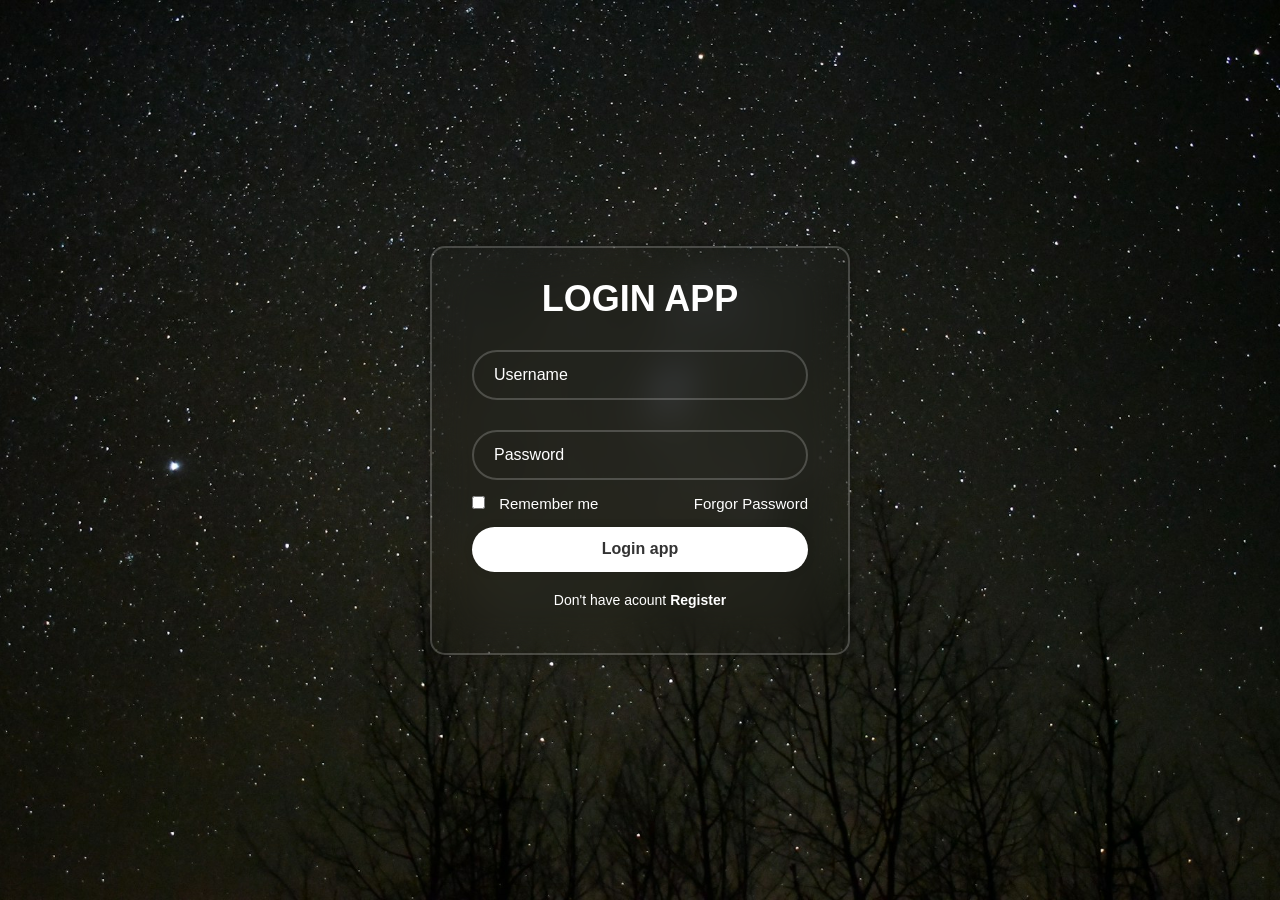
<file: internas/login.html>
<!DOCTYPE html>
<html lang="en">
<head>
    <meta charset="UTF-8">
    <meta name="viewport" content="width=device-width, initial-scale=1.0">
    <link rel='stylesheet' type="text/css" href='../css/style.css' >
    <title>Login de la APP</title>
    <link href="https://cdn.boxicons.com/3.0.8/fonts/basic/boxicons.min.css" rel="stylesheet">
</head>
<body class="bodylogin">
    <section class="wrapper">
        <form action="">
            <h1>LOGIN APP</h1>
            <div class="input-box">
                <input type="text" name="" placeholder="Username">
                <i class="bx bx-user"></i>
            </div>
            <div class="input-box">
                <input type="password" name="" placeholder="Password">
                <i class="bx bx-lock"></i>
            </div>
            <div class="remember-forgot">
                <label>
                    <input type="checkbox" name=""> Remember me
                </label>
                <a href="">Forgor Password</a>
            </div>
            <button type="submit" class="btn">Login app</button>
            <div class="register-link">
                <p>Don't have acount <a href="">Register</a></p>
            </div>
        </form>
    </section>
    
</body>
</html>
</file>
<file: css/style.css>
*{  
    padding: 0;
    margin: 0;
    font-family: Arial;
    box-sizing: border-box;
}
/*-------Estilos de cabecera--------*/
header.mainHeader, section.mainSlider, section.news{
    width: 80%;
    background-color: #ccc;
    margin: 0 auto;
    
}
header.mainHeader h2{
    padding: 30px;
    width: 30%;
    display: inline-block;
}
header.mainHeader nav{
    width: 60%;
    display: inline-block;
    text-align: right;
}
header.mainHeader nav a{
    text-decoration: none;
    color: steelblue;
    padding: 0 10px;
}
header.mainHeader nav a:hover{
    background-color: black;
    color: #fff;
    padding: 20px;
    border-radius: 15px;
}
/*----------Estilos del slider-----------------*/
section.mainSlider {
    background-color: aqu;
}
section.mainSlider h2{
    padding: 130px 0;
    text-align: center;
}
/*----------Estilos del noticias-----------------*/
section.news{
    text-align: center;
}
section.news  .newsItem{
  width: 27%;
  display: inline-block;
  background-color: green;
  margin:  5px;
  padding: 20px;
}
section.news .newsItem button{
    border-radius: 5px;
}
/*----------Estilos del footer-------------------*/
footer.mainFooter{
    background-color: #000;
    color: #ccc;
    text-align: center;
    padding: 20px 0;
}
/*---------------Estilos del login de la app----------------------*/
body.bodylogin{
    display: flex;
    justify-content: center;
    align-items: center;
    min-height: 100vh;
    /*background: seagreen;*/

    background: url('../imagenes/background.jpg')no-repeat;
    background-size: cover;
    background-position: center;
}
.wrapper{
    width: 420px;
    /*background-color: skyblue;*/
    color: #fff;
    /*extra*/
    border-radius: 15px;
    padding: 30px 40px;

    background:  transparent;
    border: 2px solid rgba(255, 255, 255, .2);
    backdrop-filter: blur(20px);
    box-shadow: 0 0 10px rgba(0, 0, 0, .4);

}
.wrapper h1 {
    font-size: 36px;
    text-align: center;
}
.wrapper .input-box{
    position: relative;
    width: 100%;
    height: 50px;
    /*background-color: grey;*/
    margin: 30px 0;
    /*extra*/
    border-radius: 40px;

}
.input-box input{
    width: 100%;
    height: 100%;
    background: transparent;
    border: none;
    outline: none;
    border: 2px solid rgba(255, 255, 255, .2);
    border-radius: 40px;

    font-size: 16px;
    color: #fff;
    padding: 20px 45px 20px 20px;
}
.input-box input::placeholder{
    color: #fff
}
.input-box i{
    position: absolute;
    right: 20px;
    top: 30%;
    transform: translate(-10px);
    font-size: 20px;
    color: greenyellow;
}

.wrapper .remember-forgot{
    display: flex;
    justify-content: space-between;
    font-size: 15px;
    margin: -15px 0 15px;
}
.remember-forgot label input{
    accent-color: #fff;
    margin-right: 10px;

}

.remember-forgot a{
    color: #fff;
    text-decoration: none;
}
.remember-forgot a:hover{
    text-decoration: underline;
}
.wrapper .btn{
    width: 100%;
    height: 45px;
    background: #fff;
    color: #333;
    border: none;
    outline: none;
    border-radius: 40px;
    box-shadow: 0 0 10px rgba(0, 0, 0, .1);
    cursor: pointer;
    font-size: 16px;
    font-weight: 600;
}
.wrapper .register-link {
    font-size: 14px;
    text-align: center;
    /*margin-top: 20px;*/

    margin: 20px 0 15px;

}
.register-link p a{
    color: #fff;
    text-decoration: none;
    font-weight: 600;

}
.register-link p a:hover{
    text-decoration: underline;
    
}

@media (max-width: 800px) {
    .wrapper h1 {
        color: blue;
    }
}

@media (max-width: 450px) {
    .wrapper h1 {
        color: red;
    }
}
</file>
